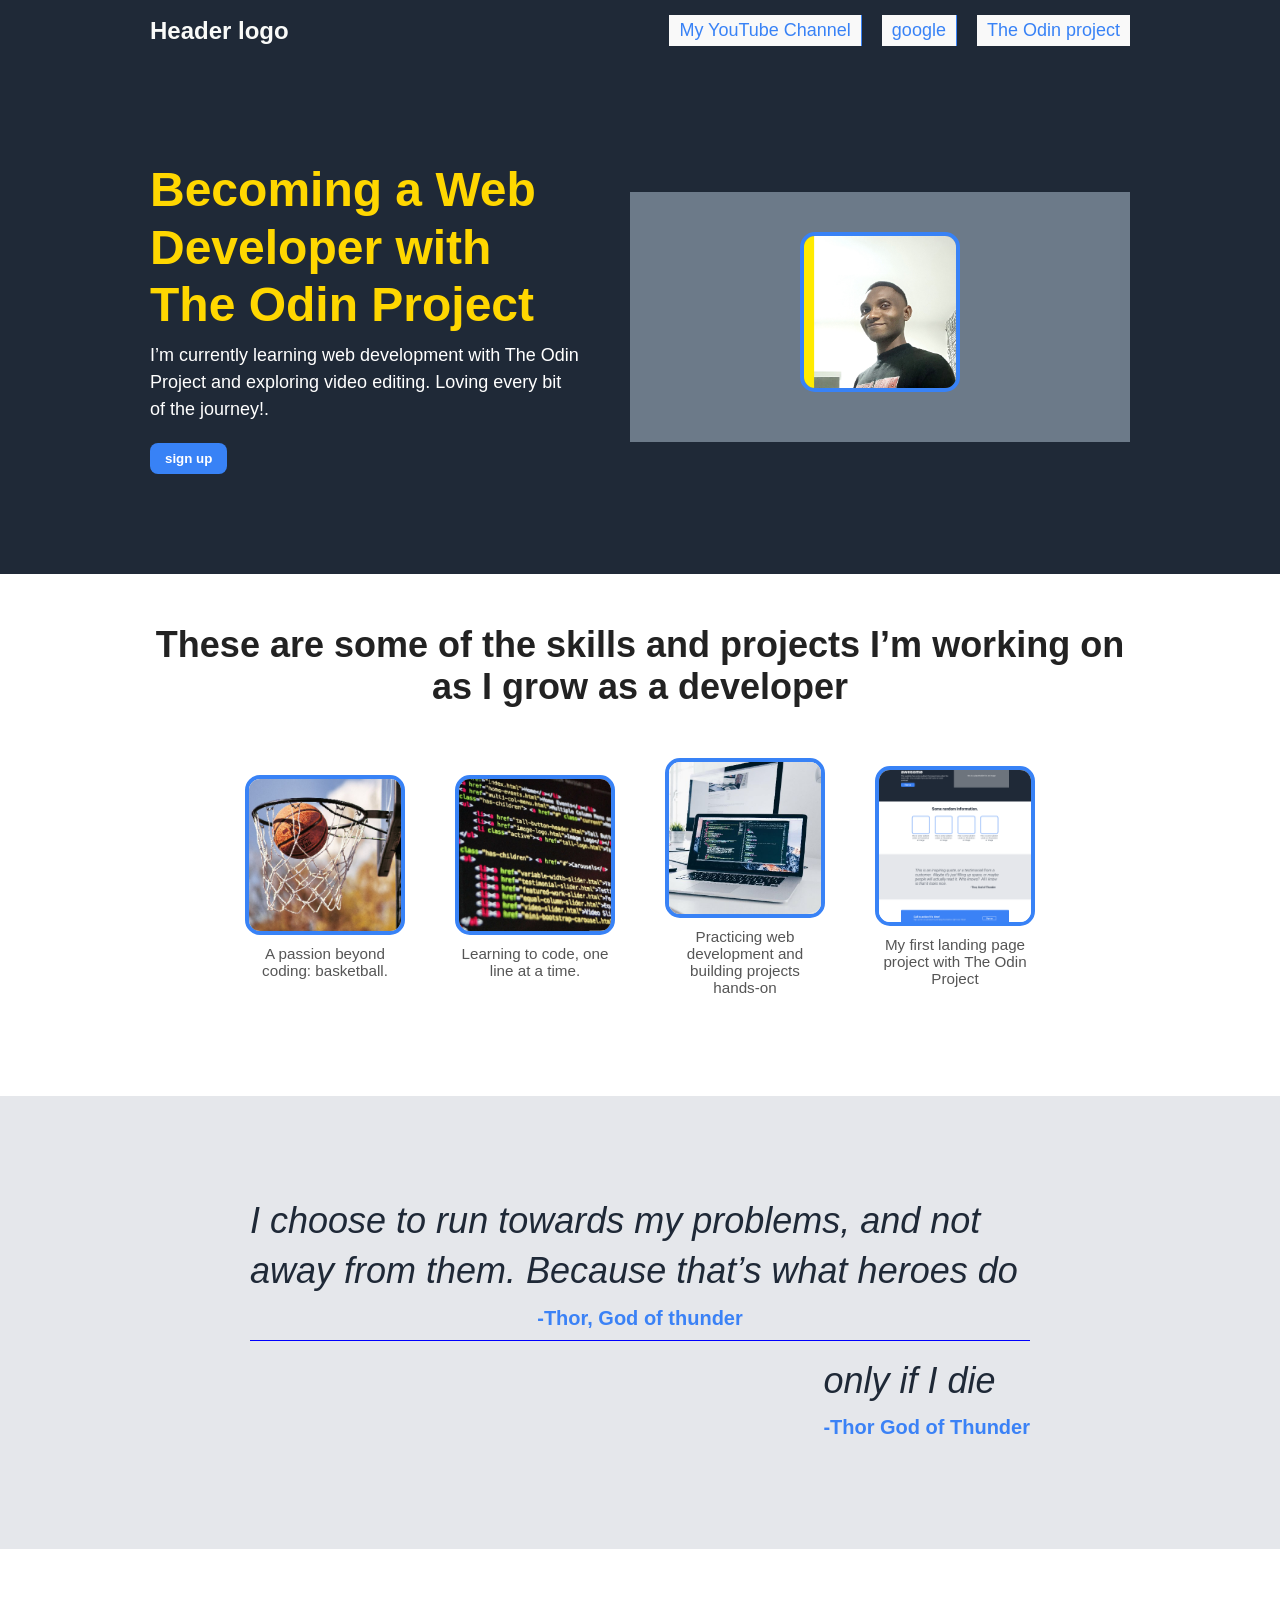
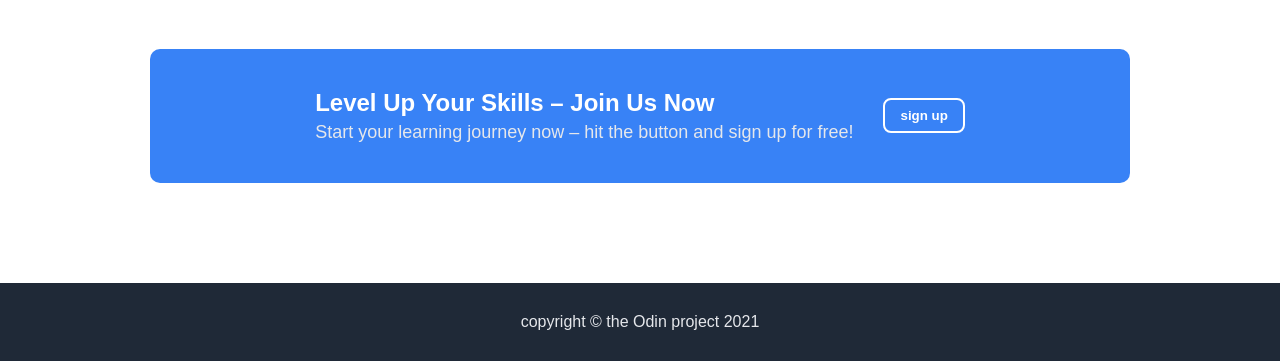
<file: Index.html>
<!DOCTYPE html>
<html lang="en">
	<head>
		<meta charset="UTF-8">
		<meta http-equiv="X-UA-Compatible" content="IE=edge">
		<meta name="viewport" content="width=device-width, initial-scale=1.0"> 
		<title>landing-page</title> 
		<link rel="stylesheet" href="style.css">
 		</head> 
		<body>
      <div class="header">
				<div class="header-logo">Header logo</div>
					<ul class="header-links">
						<li><a href="https://m.youtube.com/channel/UClYgiIqkn3LC4Jg5JiRS7rg" target="_blank">My YouTube Channel</a></li>
						<li><a href="https://www.google.com/" target="_blank">google</a></li>
						<li><a href="https://www.theodinproject.com/paths/foundations/courses/foundations" target="_blank">The Odin project</a></li>
					</ul>
			   </div>
				 <div class="hero">
				 	<div class="hero-text-content">
					<h1>Becoming a Web Developer with The Odin Project</h1>
					<p>I’m currently learning web development with The Odin Project and exploring video editing. Loving every bit of the journey!.</p>
					<button>sign up</button>
			   </div>
			   <div class="image">
			   	<img src="images/myphoto.jpg" alt="a nice looking photo of me. Lol"></div>
			   	</div>
			   <div class="info-section">
			   	<h2>These are some of the skills and projects I’m working on as I grow as a developer</h2>
			   	<div class="info-cards">
			   		<div class="card">
			   			<img src="images/photo1.jpg" alt="nice basketball image">
			   			<p>A passion beyond coding: basketball.
</p>
			   			</div>
            <div class="card">
                <img src="images/photo2.jpg" alt="a screenshot of some code">
                <p>Learning to code, one line at a time.
</p>
            </div>
            <div class="card">
            	<img src="images/photo3.jpg" alt="my coding laptop">
            	<p>Practicing web development and building projects hands-on</p>
            	</div>
            	<div class="card">
            		<img src="images/photo4.png" alt="my landing page image, for desktop">
            		<p>My first landing page project with The Odin Project</p>
            		</div>
           </div>
         </div>
         <section class="quotes">
         <div class="quote">
         	<p class="quote-text">I choose to run towards my problems, and not away from them. Because that’s what heroes do</p>
         	<p class="quote-author">-Thor, God of thunder</p>
         	</div>
         		<div class="quote">
         			<p class="quote-text">only if I die</p>
         			<p class="quote-author">-Thor God of Thunder</p>
         		</div>
         		</section>
         	<div class="call-to-action">
         		<div class="cta-content">
         			<p class="cta-heading">Level Up Your Skills – Join Us Now
</p>
         			<p class="cta-subtext">Start your learning journey now – hit the button and sign up for free!
</p>
         			</div>
         			<button class="cta-button">sign up</button>
         		 </div>
         		 <div class="footer">
         		 	<p>copyright © the Odin project 2021</p>
         		 	</div>
      </body>
    </html>
</file>
<file: style.css>
* {
	box-sizing: border-box;
  padding: 0;
  margin: 0;
}

body {
	font-family: "Roboto", Sans-Serif;
	display: flex;
  flex-direction: column;
  min-height: 100vh;
  overflow-x: hidden;/* **important:** prevent horizontal scrollbar on body*/
  width: 100vw; /*ensure body takes exactly viewport width*/
}

ul {
	list-style: none; /*remove default list style */
}

a {
	text-decoration: none; 
	color: inherit; /*inherit color from parent*/
}

button {
	background-color: #3882f6;
	color: white;
	padding: 8px 15px;
	border-radius: 8px;
	border: none;
	cursor: pointer;
	font-weight: bold;
}
/*----section 1: Header----*/
.header {
	background-color: #1f2937;
	color: white;
	display: flex;/*make header a flex container*/
	flex-wrap: wrap;/*allow header content to wrap if it is too wide*/
	justify-content: space-between;/*push logo to the left,  and links to the right*/
	align-items: center;/*vertically centers items*/
	padding: 15px 10px;/*slightly reduce default padding, for very small screen*/
	gap: 10px; /*space between logo and links if needed for smaller screen*/
}

.header-logo {
	font-size: 15px; 
	font-weight: bold;
	color: #f9faf8;
	flex-shrink: 0;/*prevent logo from shrinking too much*/
}

.header-links {
	display: flex;/*makes the list of links a flex container*/
	flex-wrap: wrap; /*allow links to wrap if it is too wide*/
	gap: 10px; 
	font-size: 18px;
	color: #3882f6;
}

.header-links li {
	border-right: 1px solid;
	padding: 5px 10px;
	background-color: #f9f9f9;
}

.header-links li:last-child {
	border-right: none;
}
/*----section 2: hero/showcase----*/
.hero {
	background-color: #1f2937;/*same dark background as header*/
	color: white;
	display: flex;/* make hero a flex container*/
	justify-content: center;
	align-items: center;
	padding: 40px 10px;/*slightly reduce default padding for very small screen*/
	text-align: center;/*center text when stacked*/
	gap: 20px; /*space between text and images*/
}

.hero-text-content {
	flex: 1;/*allow text to grow*/
	max-width: 90%;/*ensure it doesn't try to be wider than its container*/
}

.hero-text-content h1 {
	font-size: 2.2em;/*responsive font-size (em/rem)*/
	font-weight: 900;/*extra bold*/
	color: #ffd700;
	margin-bottom: 8px; 
	line-height: 1.2;/*improve readability*/
	word-wrap: break-word;/*New: force long words to break*/
	overflow-wrap: break-word;/*modern equivalent*/
}

.hero-text-content p {
	font-size: 1em/*responsive font-size*/
	color: #dddddd;/*lighter color, lower contrast*/
	margin-bottom: 20px;
	line-height: 1.5;/*improve readability*/
}

.image {
	background-color: #6c7a89;
	color: #ddd; 
	display: flex;
	/*flex-direction: column;*/
	justify-content: center;
	align-items: center;
	/*overflow: hidden;*/
	width: 100%; /*responsive width*/
	height: auto; 
	/*display: block;*/
}

/*----section 3: information-section---*/
.info-section {
	background-color: white;
	padding: 50px 10px;/*smaller default padding*/
	text-align: center;/*center the heading*/
}

.info-section h2 {
	font-size: 2em;
	color: #222222;
	font-weight: 900;
	margin-bottom: 30px; 
}

.info-cards {
	display: flex;/*make card a flex container*/
	flex-direction: column;/*stack cards vertically by default for mobile*/
	align-items: center;/*center them horizontally*/
	gap: 30px;/*space between cards*/
}

.card {
	width: 90%; /*cards take up width on mobile*/
	max-width: 280px; /*limit there max-width for readability*/
	display: flex;
	flex-direction: column;/*stack image and text vertically*/
	align-items: center;/*center content horizontally within cards*/
	text-align: center;/*center text*/
}

img {
	width: 100%;/*make image fill the card width*/
	height: 200px;/*fixed height for all image*/
	object-fit: cover;/*crop the image nicely without distortion*/
	border: 4px solid #3882f6;
	border-radius: 15px; 
	margin-bottom: 10px; 
	flex-shrink: 0;/*prevent it from shrinking too much */
}

.card p {
	font-size: 0.95em; /*responsive font size*/
	color: #555555;
	padding: 0 5px;/*small internal padding for cards text*/
}
/*----section 4: quote section----*/
.quotes {
	background-color: #e5e7eb;
	padding: 50px 15px; /*small default padding*/
	display: flex;
	flex-direction: column;
	align-items: center;/*center content block*/
	justify-content: center;/*center contents, if height allows*/
	text-align: center;
}

.quote-text {
	font-size: 1.5em;/*responsive font-size*/
	font-style: italic;
	font-weight: 300;/*lighter weight for quote*/
	color: #1f2937;/*dark text*/
	margin-bottom: 10px;
	max-width: 95%;/*new slightly tighter max-width for mobile*/
	line-height: 1.4;
	word-wrap: break-word;/*ensure long quote break*/
	overflow-wrap: break-word;
	/*text-align: center; centered for mobile*/
}

.quote {
	border-bottom: 1px solid blue;
	padding-bottom: 10px;/*space above the line*/
	margin-bottom: 15px;/*space after the line*/
}

.quote:last-child {
	border-bottom: none;
	margin-bottom: 0;
}

.quote-author {
	font-size: 1em;/*responsive font-size*/
	font-weight: bold;
	color: #3b82f6;
	margin-top: 2px; /*add some space above author*/
}
/*----section 5: call to action (bottom)---*/
.call-to-action {
	background-color: #3882f6;
	margin: 50px 15px;/*smaller default margin*/
	padding: 30px 15px;/*smaller default padding */
	border-radius: 10px;/*rounded corners*/
	display: flex;
	flex-direction: column;/*stack text and button vertically for mobile*/
	justify-content: center;
	align-items: center;/*center content*/
	color: white;
	gap: 20px; /*space between text and button*/
	text-align: center;
}

.cta-heading {
	font-size: 1.3em;/*responsive font-size*/
	font-weight: bold;
  margin-bottom: 5px;
}

.cta-subtext {
	font-size: 0.95em;
	color: #e5e7eb;/*slightly lighter subtext*/
}
.cta-button {
	border: 2px solid white;/*white border for this button*/
	flex-shrink: 0;/*prevent button from shrinking*/
}

/*----section 6: footer-----*/
.footer {
	background-color: #1f2937;/*same dark background as header/hero*/
	color: #e5e7eb;
	padding: 20px 10px; 
	text-align: center;
	font-size: 0.9em;
	margin-top: auto; /*pushes the footer to the bottom if content is short*/
}

/*---media queries for lager screens,  (tablet and desktop) */
/*tablet breakpoint -adjust from stacked to side-by-side for some elements*/
@media (min-width: 768px) {
	.header {
		padding: 15px 50px;/*more padding for tablet*/
		flex-wrap: nowrap;/*prevent wrapping on header in larger screen*/
	}
	
	.header-logo {
		font-size: 24px;
	}
	
	.header-links {
		gap: 20px; 
		font-size: 18px;
		flex-wrap: nowrap;/*prevent wrapping in links on larger screen*/
	}
	
	.hero {
		flex-direction: row;/*go back to the side-by-side*/
		text-align: left;/*Align text left*/
		padding: 80px 50px;/*more padding*/
		gap: 40px; 
	}
	
	.hero-text-content h1 {
		font-size: 40px;
	}
	
	.hero-text-content p {
		font-size: 18px;
	}
	
	.image {
		width: 400px; 
		height: 220px;
	}
	
	.info-section {
		padding: 70px 50px;
	}
	
	.info-section h2 {
		font-size: 32px;
		margin-bottom: 40px;
	}
	
	.info-cards {
		flex-direction: row;/*go back to horizontal*/
		flex-wrap: wrap;/*keep wrapping for cards*/
		justify-content: center;
		gap: 30px; 
	}
	
	.card {
		width: 180px; 
	}
	
	.quotes {
		padding: 80px 100px;
		align-items: flex-end;/*align author to the right*/
	}
	
	.quote-text {
		font-size: 28px;
		max-width: 800px;
		text-align: left;/*back to left align for desktop*/
	}
	
	.quote-author {
		font-size: 18px;
		align-self: flex-end;/*align to the right of the quote section*/
		padding: 0;
	}
	
	.call-to-action {
		margin: 80px 50px;
		padding: 40px 60px;
		flex-direction: row;/*side-by-side again*/
		text-align: left;
	}
	
	.cta-heading {
		font-size: 22px;
	}
	
	.cta-subtext {
		font-size: 17px;
	}
	
 .footer {
 	padding: 25px;
 	font-size: 15px;
 }
}

/*Desktop breakpoint*/
@media (min-width: 1024px) {
	.header {
		padding: 15px 150px;
	}
	
	.hero {
		padding: 100px 150px;
		gap: 50px; 
	}
	
	.hero-text-content h1 {
		font-size: 48px;
	}
	
	.hero-text-content p {
		font-size: 18px;
	}
	
  .image {
		width: 500px;
		height: 250px;
	}
	
	.info-section {
		padding: 50px 150px 100px;
	}
	
	.info-section h2 {
		font-size: 36px;
		margin-bottom: 50px;
	}
	
	.info-cards {
		gap: 40px; 
	}
	
	.card {
		width: 170px; 
	}
	
	img {
		width: 160px; 
		height: 160px;
	}
	
	.quotes {
		padding: 100px 250px;
	}
	
	.quote-text {
		font-size: 36px;
	}
	
	.quote-author {
		font-size: 20px;
	}
	
	.call-to-action {
		margin: 100px 150px;
		padding: 40px 100px;
		gap: 30px; 
	}
	
	.cta-heading {
		font-size: 24px;
	}
	
	.cta-subtext {
		font-size: 18px;
	}
	
	.footer {
		padding: 30px;
		font-size: 16px;
	}
	
}
</file>
